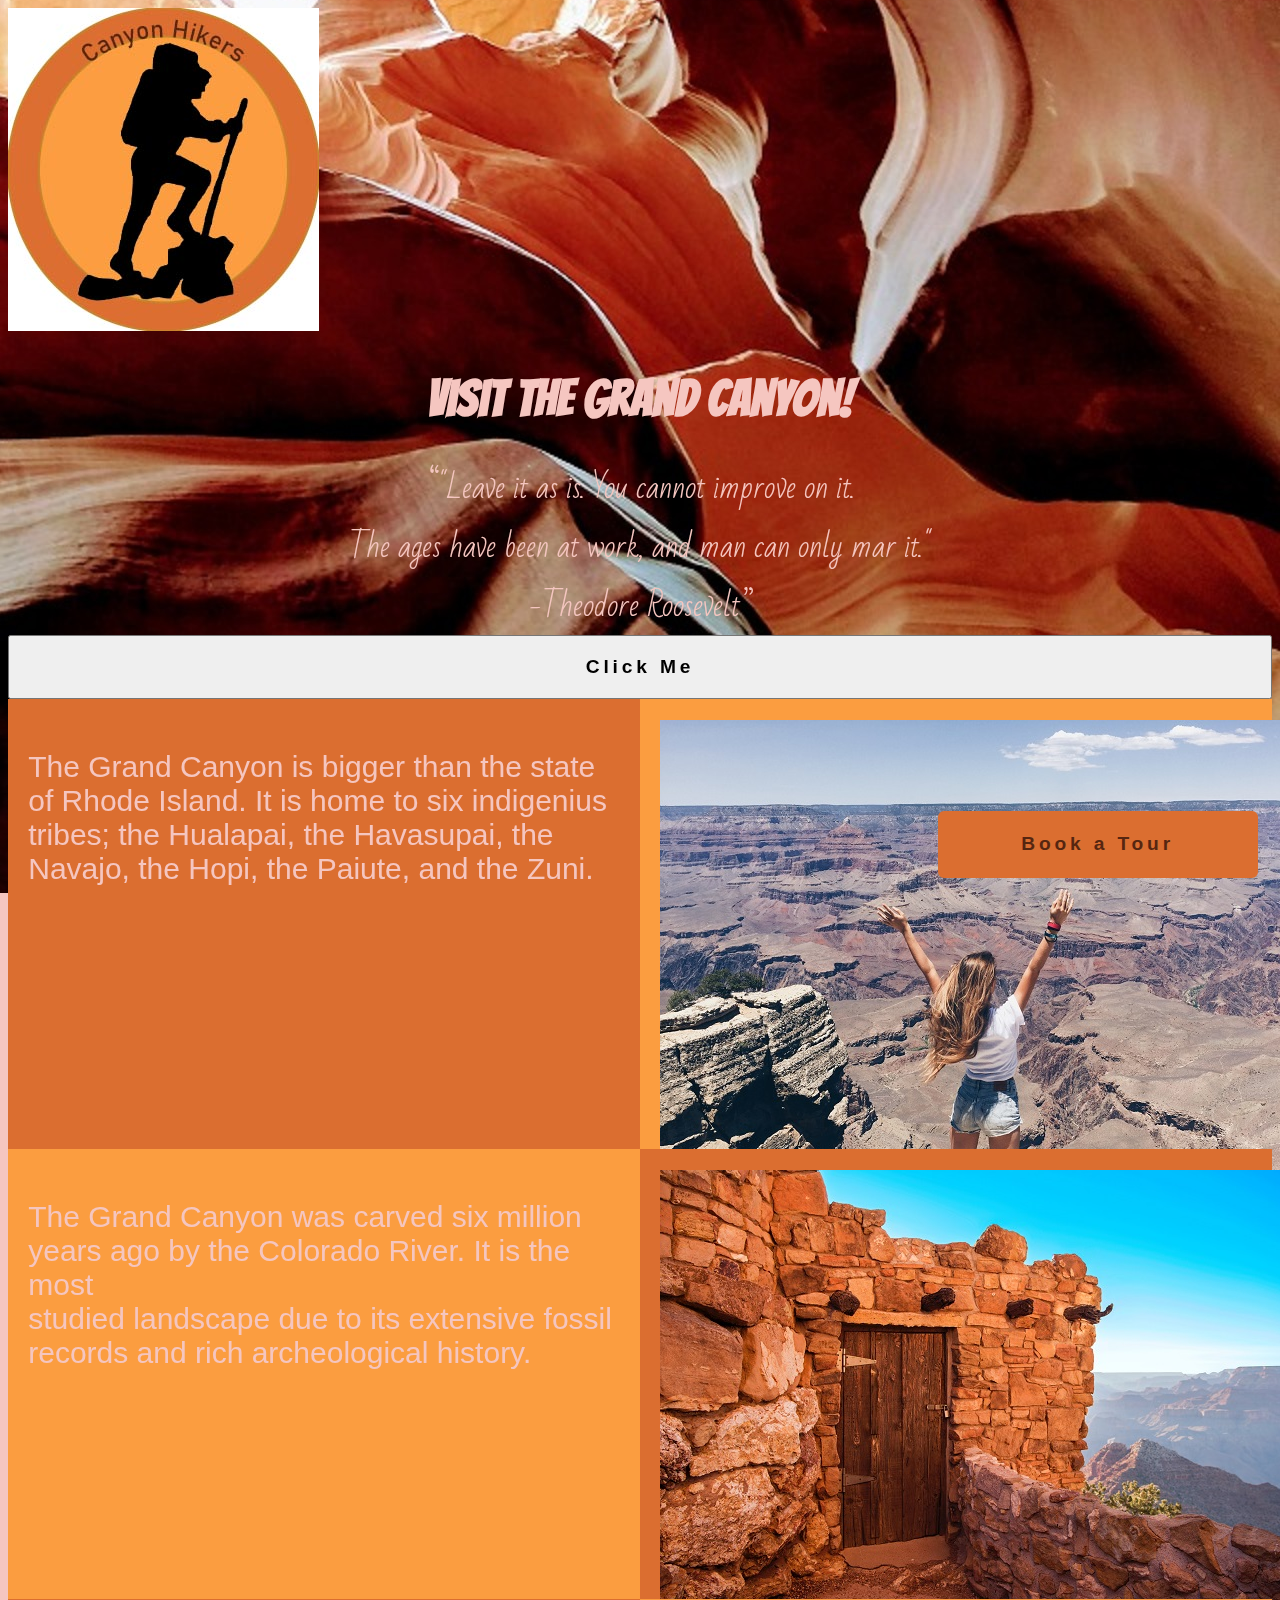
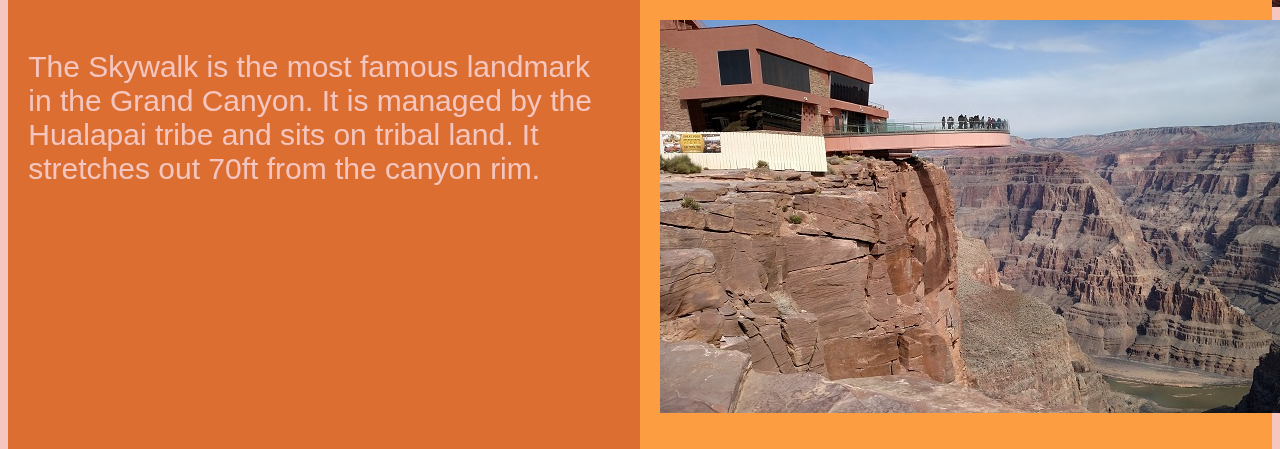
<file: Canyon_Hikers/index.html>
<!DOCTYPE HTML>
<html lang="en">
    <head>
        <meta charset="UTF-8">
        <link rel="stylesheet" href="canyon.css">
        <link href='https://fonts.googleapis.com/css?family=Bangers' rel='stylesheet'>
        <link href='https://fonts.googleapis.com/css?family=Bad Script' rel='stylesheet'>
        <script src="canyon.js"></script>
    </head>
    <body>
        <!---Main IMage--->
        <div>
            <img src="images/Logo.jpg">
            <div  class="rotate-vert-center">
                <h1>Visit The Grand Canyon!</h1>
            </div>
        
            <div class="quote">
                <q>"Leave it as is. You cannot improve on it. <br>The ages have been at work, and man can only mar it."<br> -Theodore Roosevelt</q>
            </div>
            <div class="noise">
               <audio id="sound"><source src="bird.wav" type="audio/WAV"></audio>
               <button onclick="play()" type="button"> Click Me</button>
            </div>
        <div class="top">
        <img src="images/david-lusvardi-nuwkHZT0BoU-unsplash.jpg" alt="within the Grand Canyon">
        </div>
        </div>

        <!--Columns pics/facts-->
        <div class="column_2">
            <p>The Grand Canyon is bigger than the state of Rhode Island. It is home to six indigenius<br> tribes; the Hualapai, the Havasupai,
                the Navajo, the Hopi, the Paiute, and the Zuni.
            </p>
        </div>
        <div class="column_1">
            <img src="images/maria-moresco-Wzxs0jF2lp0-unsplash.jpg">
        </div>
        <div class="column_1">
            <p>The Grand Canyon was carved six million years ago by the Colorado River. It is the most<br> studied landscape
                due to its extensive fossil records and rich archeological history.
            </p>
        </div>
        <div class="column_2">
            <img src="images/tomas-mata-pX3tZTzAsEQ-unsplash.jpg">
        </div>
        <div class="column_2">
            <p>The Skywalk is the most famous landmark in the Grand Canyon. It is managed by the<br> Hualapai tribe and sits
                on tribal land. It stretches out 70ft from the canyon rim.
            </p>
        </div>
        <div class="column_1">
            <img src="images/stan-lawrimore-n-lbv4BHk1I-unsplash.jpg">
        </div>

        <div id="Contact">
            <button onclick="openForm()" class="Pop_Up_Button">Book a Tour</button>
            <div class="form-popup" id="myForm">
                <form action="https://formspree.io/info@learncodinganywhere.com" method="post" class="form-container">
                <h1>Book a Tour!</h1>
                    <label for="name"><b>Name</b></label>
                        <input type="text" placeholder="Please enter your name" name="name" required>
                    <label for="phone"><b>Phone</b></label>
                    <input type="text" placeholder="Your phone number here" name="phone">
                    <label for="email"><b>Email</b></label>
                        <input type="text" name="email" placeholder="Please enter your email" required>
                    <label for="message"><b>Date of Visit</b></label>
                        <input type="text" name="message" placeholder="Please request a date.">
                    
                    <button type="submit" class="btn">BOOK</button>
                    <button type="button" class="btn cancel" onclick="closeForm()">CLOSE</button>
                </form>

            </div>
        </div
    </body>
</html>
</file>
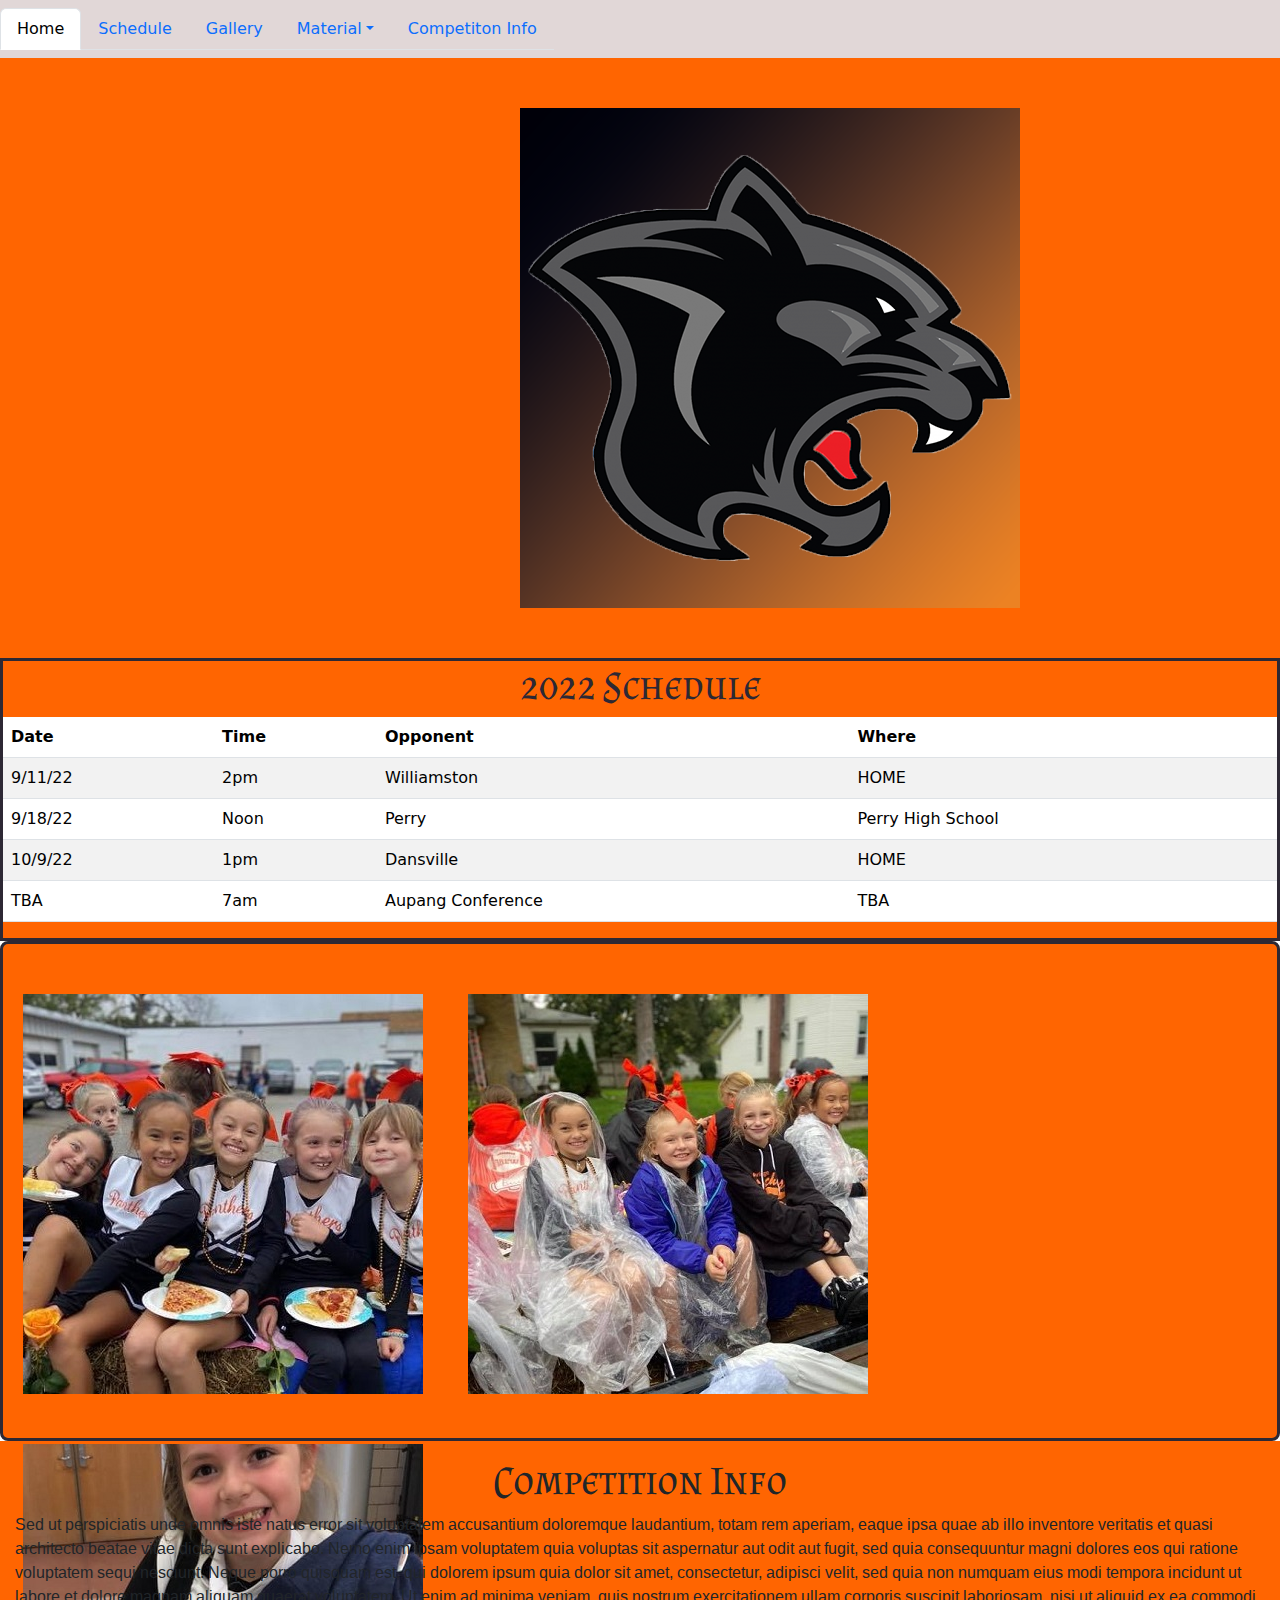
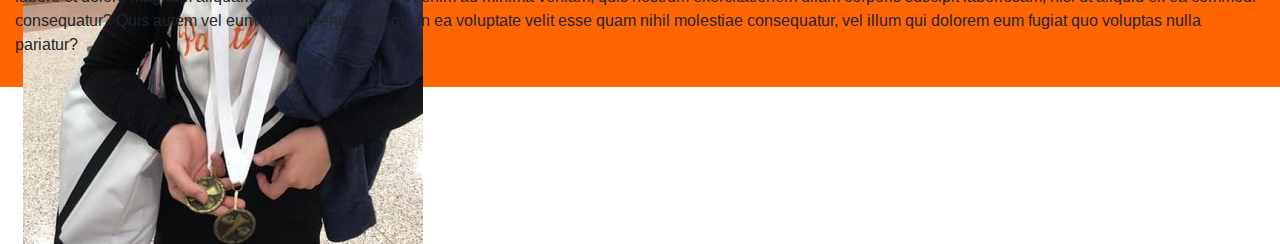
<file: CheerMockup/index.html>
<!DOCTYPE HTML>
<html lang="en">
    <head>
        <meta charset="UTF-8">
        <link rel="stylesheet" href="css.css">
        <link href="https://cdn.jsdelivr.net/npm/bootstrap@5.0.2/dist/css/bootstrap.min.css" rel="stylesheet">
        <script src="https://cdn.jsdelivr.net/npm/bootstrap@5.0.2/dist/js/bootstrap.bundle.min.js"></script>
        <link href="https://cdn.jsdelivr.net/npm/bootstrap@5.0.2/dist/css/bootstrap.min.css" rel="stylesheet">
        <script src="https://cdn.jsdelivr.net/npm/bootstrap@5.0.2/dist/js/bootstrap.bundle.min.js"></script>
        <link href='https://fonts.googleapis.com/css?family=Arimo' rel='stylesheet'>
        <link href='https://fonts.googleapis.com/css?family=Almendra SC' rel='stylesheet'>
    </head>
    <body>
        <!----NavBar---->
        <div class="navbar">
            <nav class="nav nav-tabs">
                <a href="#home" class="nav-item nav-link active">Home</a>
                <a href="#schedule" class="nav-item nav-link">Schedule</a>
                <a href="#gallery" class="nav-item nav-link">Gallery</a>
                <div class="nav-item dropdown">
                    <a href="#" class="nav-link dropdown-toggle" data-bs-toggle="dropdown">Material</a>
                    <div class="dropdown-menu">
                        <a href="#" class="dropdown-item">Sideline Chants</a>
                        <a href="#" class="dropdown-item">Competition Routines</a>
                        <a href="#" class="dropdown-item">Daily Workout</a>
                    </div>
                </div>
                <a href="#compInfo" class="nav-item nav-link">Competiton Info</a>
            </nav>
        </div>
        <!----Home Image-->
        <div class="logoContainer" id="home">
            <div class="logo">
            <img src="Panthers.png" alt="panther logo">
            </div>
        </div>

        <!---SCHEDULE---->
        <div class="schedule" id="schedule">
            <h1>2022 Schedule</h1>
            <table class="table table-striped">
                <thead>
                    <tr>
                        <th>Date</th>
                        <th>Time</th>
                        <th>Opponent</th>
                        <th>Where</th>
                    </tr>
                </thead>
                <tbody>
                    <tr>
                        <td>9/11/22</td>
                        <td>2pm</td>
                        <td>Williamston</td>
                        <td>HOME</td>
                    </tr>
                    <tr>
                        <td>9/18/22</td>
                        <td>Noon</td>
                        <td>Perry</td>
                        <td>Perry High School</td>
                    </tr>
                    <tr>
                        <td>10/9/22</td>
                        <td>1pm</td>
                        <td>Dansville</td>
                        <td>HOME</td>
                    </tr>
                    <tr>
                        <td>TBA</td>
                        <td>7am</td>
                        <td>Aupang Conference</td>
                        <td>TBA</td>
                    </tr>
                </tbody>
            </table>
        </div>

        <!---GALLERY-->
        <div class="gallery" id="gallery">
            <img src="cheer11.jpg" alt="cheer team">
            <img src="cheer12.jpg" alt="cheer team">
            <img src="cheer13.jpg" alt="cheerleader with medal">
        </div>
    
        <div class="compInfo" id="compInfo">

            <h1>Competition Info</h1>
            <p>Sed ut perspiciatis unde omnis iste natus error sit voluptatem accusantium doloremque laudantium, totam rem aperiam,
             eaque ipsa quae ab illo inventore veritatis et quasi architecto beatae vitae dicta sunt explicabo. Nemo enim ipsam 
             voluptatem quia voluptas sit aspernatur aut odit aut fugit, sed quia consequuntur magni dolores eos qui ratione 
             voluptatem sequi nesciunt. Neque porro quisquam est, qui dolorem ipsum quia dolor sit amet, consectetur, adipisci velit,
             sed quia non numquam eius modi tempora incidunt ut labore et dolore magnam aliquam quaerat voluptatem. Ut enim ad 
             minima veniam, quis nostrum exercitationem ullam corporis suscipit laboriosam, nisi ut aliquid ex ea commodi consequatur?
             Quis autem vel eum iure reprehenderit qui in ea voluptate velit esse quam nihil molestiae consequatur, vel illum qui
             dolorem eum fugiat quo voluptas nulla pariatur?</p>
        </div>








    </body>
</html>
</file>
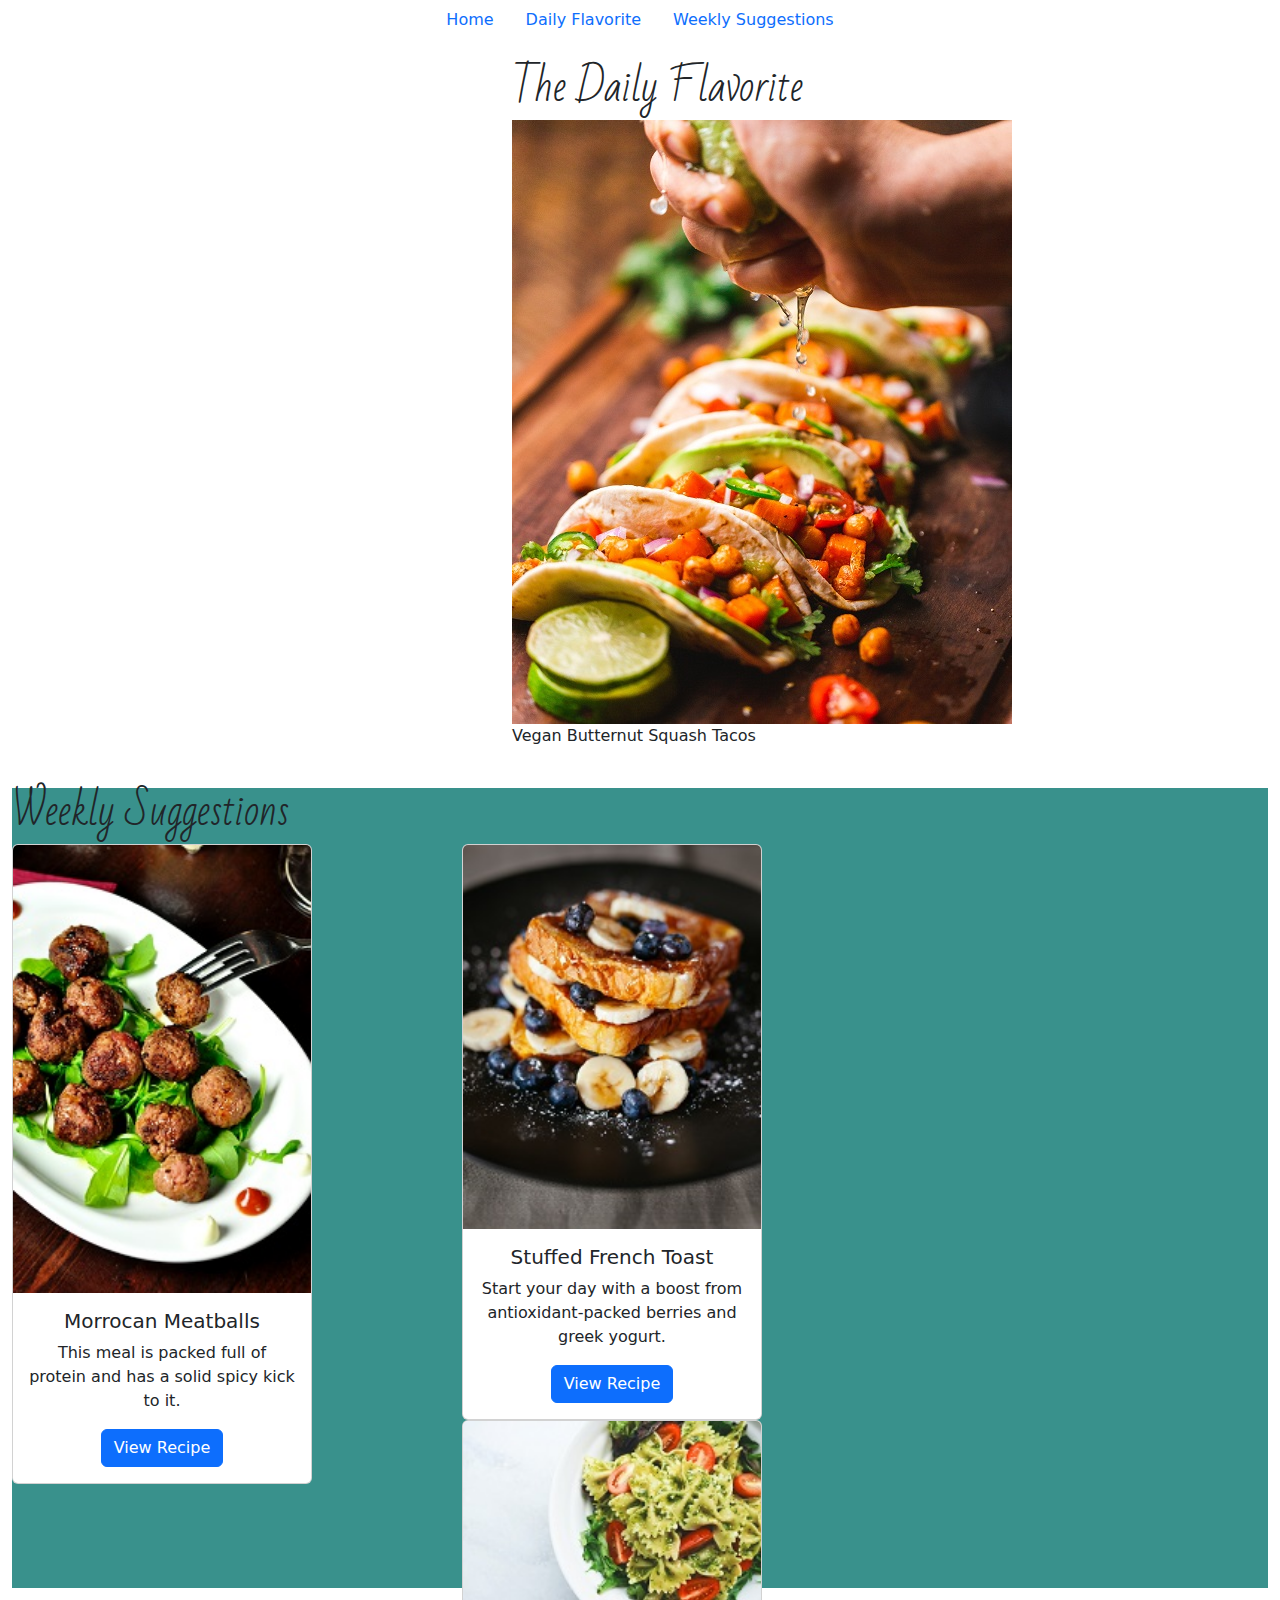
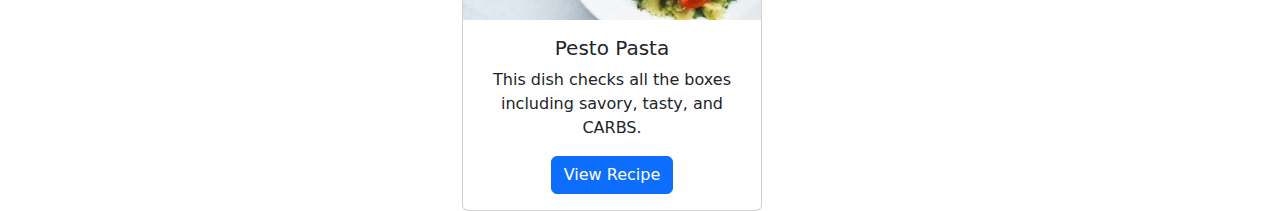
<file: DinnerMockup/index.html>
<!DOCTYPE HTML>
<html lang="en">
    <head>
        <meta charset="UTF-8">
        <link rel="stylesheet" href="dinner.css">
        <link href="https://cdn.jsdelivr.net/npm/bootstrap@5.0.2/dist/css/bootstrap.min.css" rel="stylesheet">
        <link href='https://fonts.googleapis.com/css?family=Bad Script' rel='stylesheet'>
        <link href='https://fonts.googleapis.com/css?family=Architects Daughter' rel='stylesheet'>
        <link href="https://cdn.jsdelivr.net/npm/bootstrap@5.0.2/dist/css/bootstrap.min.css" rel="stylesheet">
        <link href="https://cdn.jsdelivr.net/npm/bootstrap@5.0.2/dist/css/bootstrap.min.css" rel="stylesheet">

    </head>
    <body>
        <!---Menu Bar-->
        <div class="container-fluid">
            <div class="menu">
                <nav class="nav justify-content-center">
                    <a href="#" class="nav-item nav-link active">Home</a>
                    <a href="#daily" class="nav-item nav-link">Daily Flavorite</a>
                    <a href="#week" class="nav-item nav-link">Weekly Suggestions</a>
                </nav>
            </div>
        </div>
        <br>
        <!---Meal Of The Day-->
        <div class="dayContainer" id="daily">
            <div class="container-fluid">
            <div class="day">
                <h1>The Daily Flavorite</h1>
                <img src="chad-montano.jpg" alt="Butternut Squash Tacos">
            </div>
                <p>Vegan Butternut Squash Tacos</p>
            </div>
        </div>
        <br>

        <!---Weekly Suggestions-->
        <div class="container-fluid">
            <div class="weeklyContainer" id="week">
                <h1>Weekly Suggestions</h1>
                <div class="card" style="width: 300px;">
                    <img src="emiliano-vittoriosi.jpg" class="card-img-top" alt="Sample Image">
                    <div class="card-body text-center">
                        <h5 class="card-title">Morrocan Meatballs</h5>
                        <p class="card-text">This meal is packed full of protein and has a solid spicy kick to it.</p>
                        <a href="#" class="btn btn-primary">View Recipe</a>
                    </div>
                </div>
                <div class="card" style="width: 300px;">
                    <img src="joseph-gonzalez.jpg" class="card-img-top" alt="Sample Image">
                    <div class="card-body text-center">
                        <h5 class="card-title">Stuffed French Toast</h5>
                        <p class="card-text">Start your day with a boost from antioxidant-packed berries and greek yogurt.</p>
                        <a href="#" class="btn btn-primary">View Recipe</a>
                    </div>
                </div><div class="card" style="width: 300px;">
                    <img src="pasta.jpg" class="card-img-top" alt="Sample Image">
                    <div class="card-body text-center">
                        <h5 class="card-title">Pesto Pasta</h5>
                        <p class="card-text">This dish checks all the boxes including savory, tasty, and CARBS.</p>
                        <a href="#" class="btn btn-primary">View Recipe</a>
                    </div>
                </div>
            </div>
        </div>

    </body>
</html>
</file>
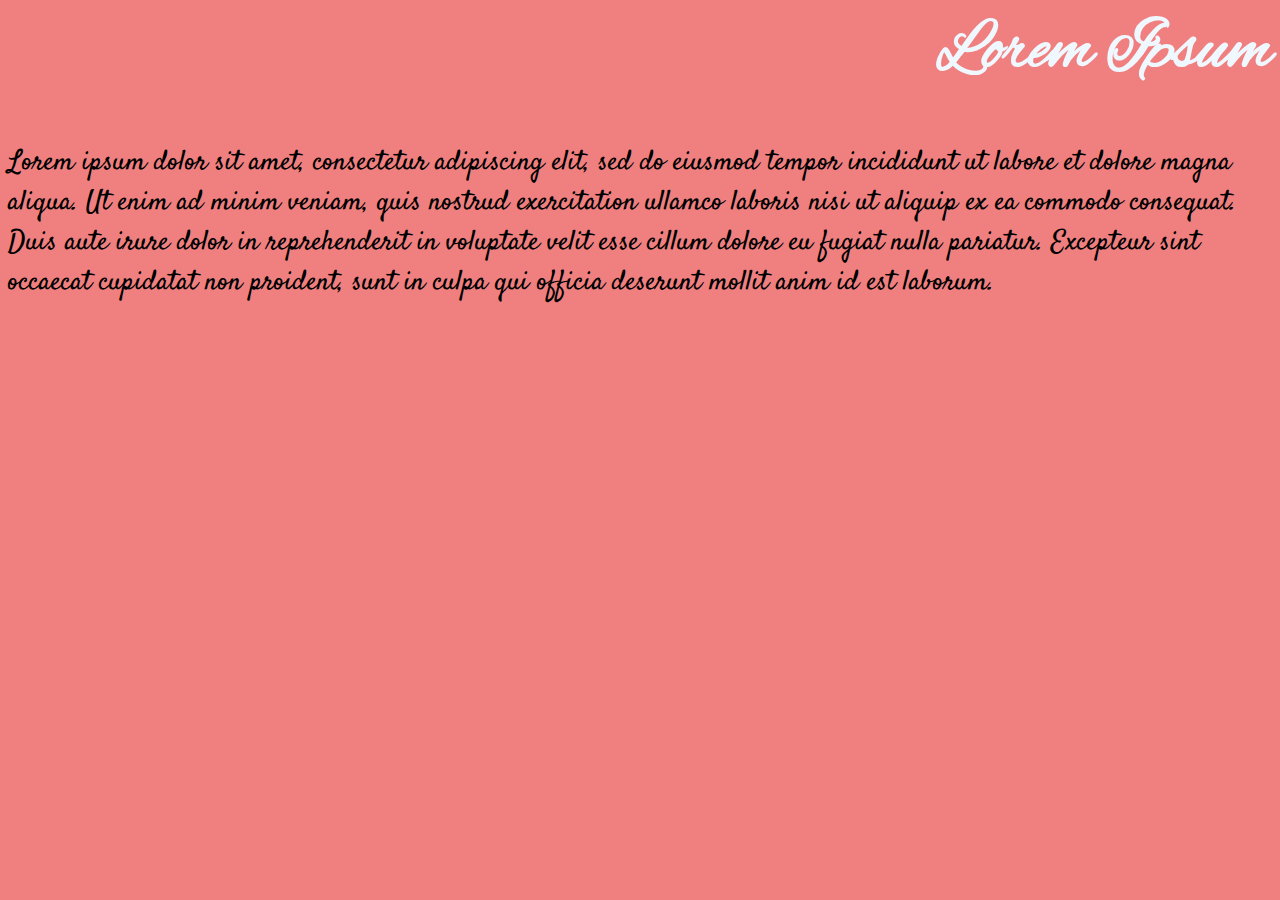
<file: artistic.html>
<!DOCTYPE hmtl>
<html lang="en">
    <head>
        <meta charset="UTF-8">
        <link rel="stylesheet" href="artistic.css">
        <link href='https://fonts.googleapis.com/css?family=Satisfy' rel='stylesheet'>
        <link href='https://fonts.googleapis.com/css?family=Alex Brush' rel='stylesheet'>
    </head>
    <body>

        <h1>Lorem Ipsum</h1>
        <p>
            Lorem ipsum dolor sit amet, consectetur adipiscing elit, 
            sed do eiusmod tempor incididunt ut labore et dolore magna 
            aliqua. Ut enim ad minim veniam, quis nostrud exercitation 
            ullamco laboris nisi ut aliquip ex ea commodo consequat.
            Duis aute irure dolor in reprehenderit in voluptate velit 
            esse cillum dolore eu fugiat nulla pariatur. Excepteur sint 
            occaecat cupidatat non proident, sunt in culpa qui officia 
            deserunt mollit anim id est laborum.
        </p>
    </body>
</html>
</file>
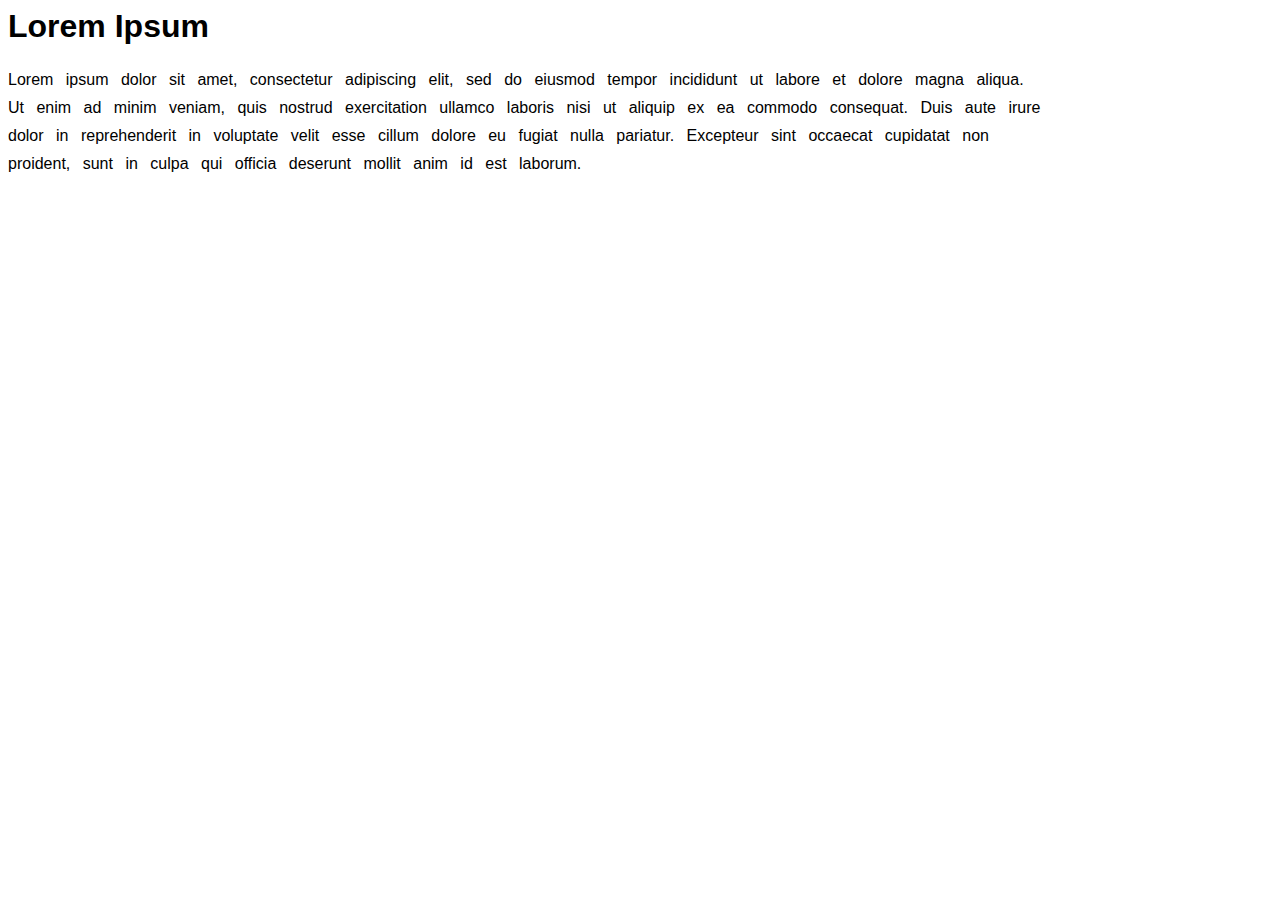
<file: modern.html>
<!DOCTYPE hmtl>
<html lang="en">
    <head>
        <meta charset="UTF-8">
        <link rel="stylesheet" href="modern.css">
    </head>
    <body>

        <h1>Lorem Ipsum</h1>
        <p>
            Lorem ipsum dolor sit amet, consectetur adipiscing elit, 
            sed do eiusmod tempor incididunt ut labore et dolore magna 
            aliqua.<br> Ut enim ad minim veniam, quis nostrud exercitation 
            ullamco laboris nisi ut aliquip ex ea commodo consequat.
            Duis aute irure <br> dolor in reprehenderit in voluptate velit 
            esse cillum dolore eu fugiat nulla pariatur. Excepteur sint 
            occaecat cupidatat non <br>proident, sunt in culpa qui officia 
            deserunt mollit anim id est laborum.
        </p>
    </body>
</html>
</file>
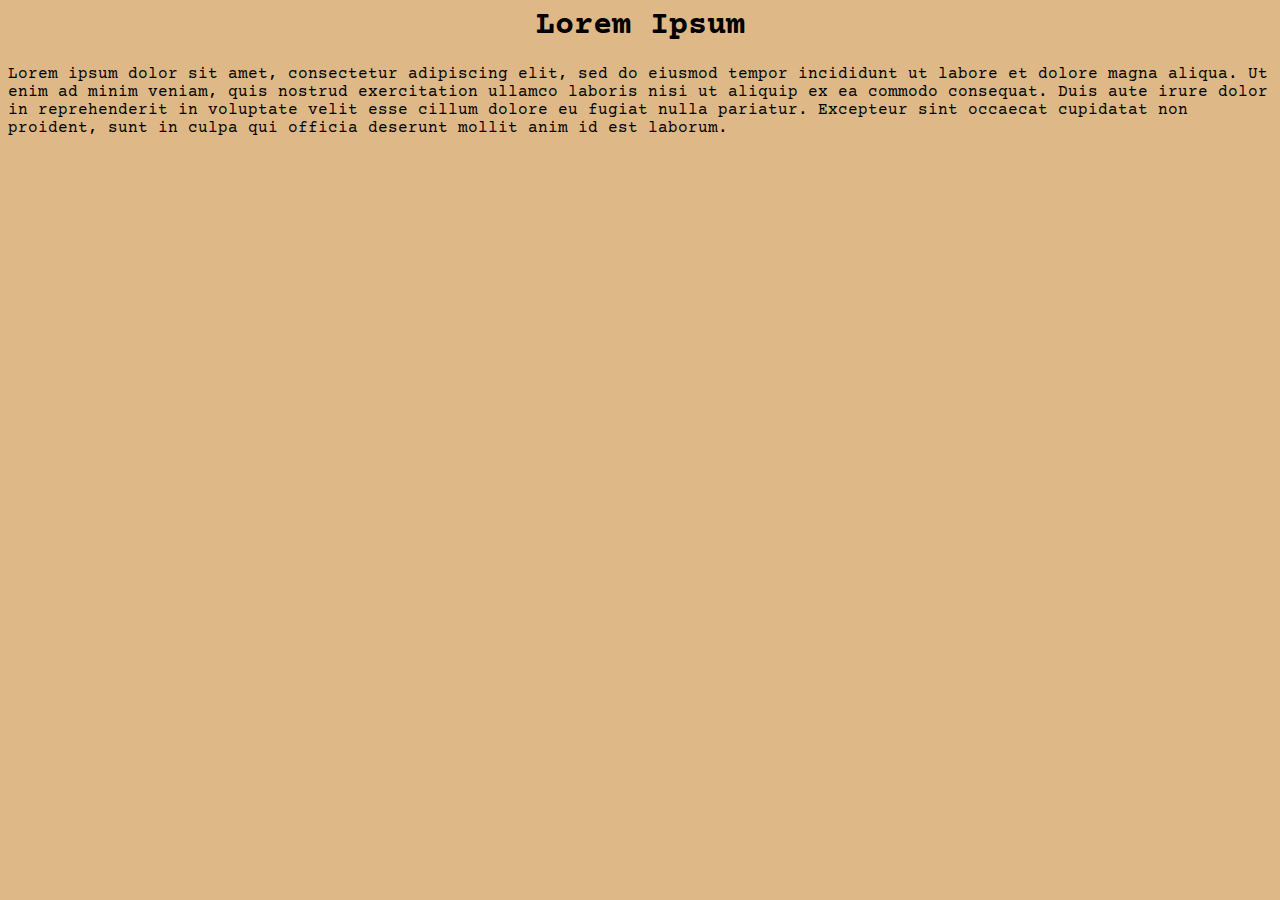
<file: oldfashioned.html>
<!DOCTYPE hmtl>
<html lang="en">
    <head>
        <meta charset="UTF-8">
        <link rel="stylesheet" href="oldfashioned.css">
        <link href="https://fonts.googleapis.com/css?family=Courier Prime" rel="stylesheet">
    </head>
    <body>

        <h1>Lorem Ipsum</h1>
        <p>
            Lorem ipsum dolor sit amet, consectetur adipiscing elit, 
            sed do eiusmod tempor incididunt ut labore et dolore magna 
            aliqua. Ut enim ad minim veniam, quis nostrud exercitation 
            ullamco laboris nisi ut aliquip ex ea commodo consequat.
            Duis aute irure dolor in reprehenderit in voluptate velit 
            esse cillum dolore eu fugiat nulla pariatur. Excepteur sint 
            occaecat cupidatat non proident, sunt in culpa qui officia 
            deserunt mollit anim id est laborum.
        </p>
    </body>
</html>
</file>
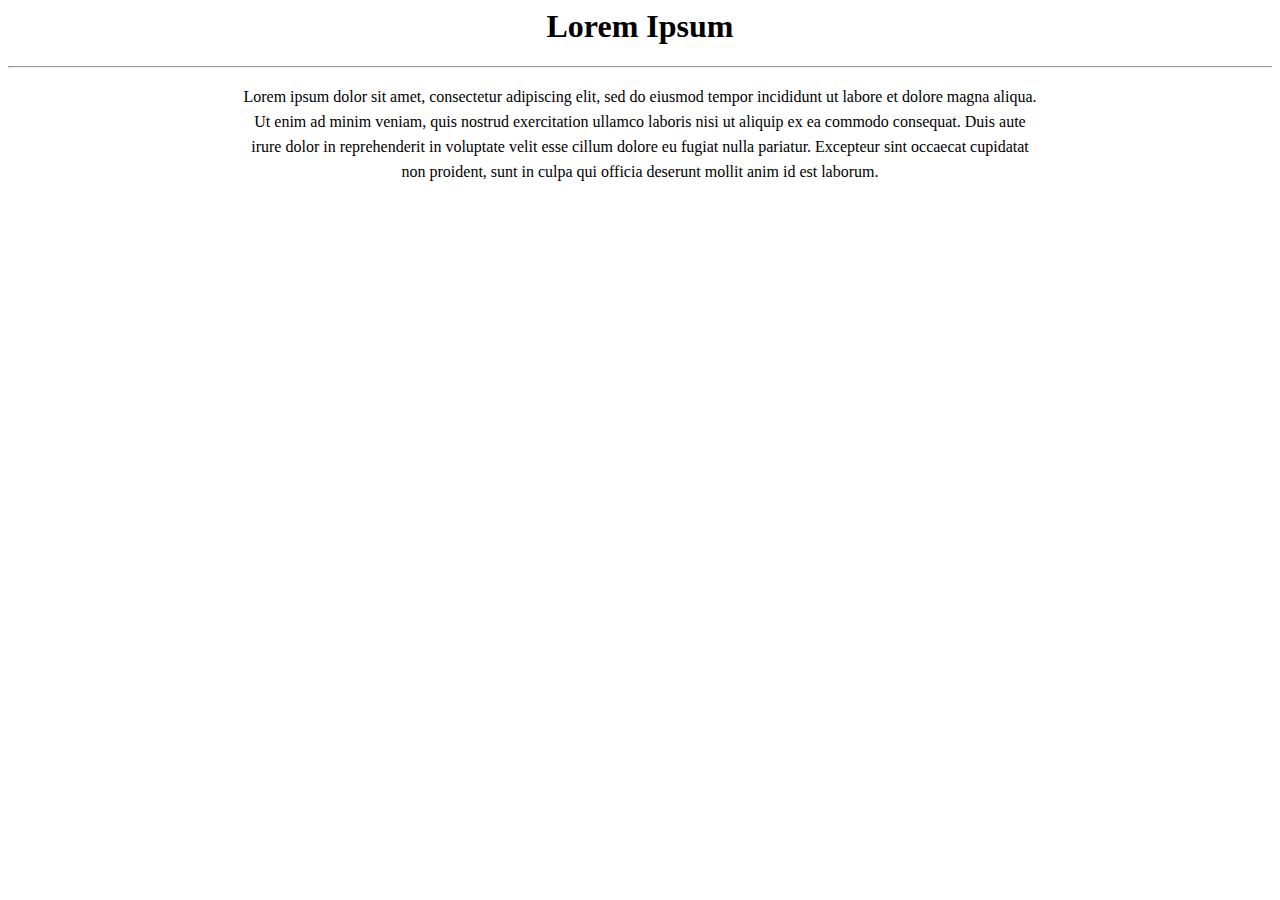
<file: professional.html>
<!DOCTYPE hmtl>
<html lang="en">
    <head>
        <meta charset="UTF-8">
        <link rel="stylesheet" href="professional.css">
    </head>
    <body>

        <h1>Lorem Ipsum</h1>
        <hr>
        <p>
            Lorem ipsum dolor sit amet, consectetur adipiscing elit, 
            sed do eiusmod tempor incididunt ut labore et dolore magna 
            aliqua.<br> Ut enim ad minim veniam, quis nostrud exercitation 
            ullamco laboris nisi ut aliquip ex ea commodo consequat.
            Duis aute <br>irure dolor in reprehenderit in voluptate velit 
            esse cillum dolore eu fugiat nulla pariatur. Excepteur sint 
            occaecat cupidatat <br>non proident, sunt in culpa qui officia 
            deserunt mollit anim id est laborum.
        </p>
    </body>
</html>
</file>
<file: Canyon_Hikers/canyon.css>
body {
    background-color: #f5c6c0;
    font-family: 'Segoe UI', Tahoma, Geneva, Verdana, sans-serif;
    color: #f5c6c0;
    font-size: 30px;
}

h1 {
    font-family: 'Bangers';
    font-size: 50px;
    text-align: center;
}

.quote {
    font-family: 'Bad Script';
    font-size: 30px;
    color: #f5c6c0;
    text-align: center;
}

.top {
    z-index: -1;
    position: fixed;
    min-width: 100%;
    right: 0;
    bottom: 0;
}

* {
    box-sizing: border-box;
}

.column_1 {
    float: left;
    width: 50%;
    padding: 1.6%;
    height: 450px;
    background-color: #fb9d40;
}

.column_2 {
    float:left;
    width: 50%;
    padding: 1.6%;
    height: 450px;
    background-color: #db6e30;
}

.row:after {
    content: "";
    display: table;
    clear: both;
}

.Pop_Up_Button {
    position: fixed;
    bottom: 1.75vw;
    right: 1.75vw;
    width: 25vw;
    background-color: #db6e30;
    color: #562610;
    border: solid #db6e30;
    border-radius: 6px;
    cursor: pointer;
    -webkit-animation: movePopup 5s;
    animation: movePopup 5s;
}

@keyframes movePopup{
    from {right: -40vw;}
    to {right: 1.75vw;}
}

@-webkit-keyframes movePopup {
    from {right: -40vw;}
    to {right: 1.75vw;}
}

.form-popup {
    z-index: 8;
    display: none;
    position: fixed;
    bottom: .5vw;
    right: .5vw;
}

.form-container {
    max-width: 49vw;
    padding: 1vw;
    background-color: #db6e30;
}

.form-container input[type=text] {
    width: 100%;
    padding: .93vw;
    margin: .6vw 0 .6vw 0;
    border: none;
    background: #fb9d40;
    font-size: 1vw;
}

button {
    font-family:'Segoe UI', Tahoma, Geneva, Verdana, sans-serif;
    letter-spacing: .3vw;
    font-size: 1.5vw;
    font-weight: bold;
    padding: 1.5vw;
    cursor: pointer;
    width: 100%;
    height: auto;
}

button:hover, .form-container .btn:hover {
    color: #f5c6c0;
    background-color: #db6e30;
    transition-duration: 1s;
    -webkit-transition-duration: 1s;
    border-color: #562610;
}

.form-container .btn {
    background-color: #f5c6c0;
    color: #562610;
    border-color: #562610;
    margin-bottom: 1vh;
}

.form-container .cancel {
    background-color: #562610;
    color: #f5c6c0;
    border-color: #f5c6c0;
}

.form-container .cancel:hover {
    color:#f5c6c0;
    background-color: #db6e30;
    transition-duration: 1s;
    -webkit-transition-duration: 1s;
    border-color: #562610;
}

.rotate-vert-center {
	-webkit-animation: rotate-vert-center 0.5s cubic-bezier(0.455, 0.030, 0.515, 0.955) both;
	        animation: rotate-vert-center 0.5s cubic-bezier(0.455, 0.030, 0.515, 0.955) both;
}

/* ----------------------------------------------
 * Generated by Animista on 2022-4-26 18:3:54
 * Licensed under FreeBSD License.
 * See http://animista.net/license for more info. 
 * w: http://animista.net, t: @cssanimista
 * ---------------------------------------------- */

/**
 * ----------------------------------------
 * animation rotate-vert-center
 * ----------------------------------------
 */
 @-webkit-keyframes rotate-vert-center {
    0% {
      -webkit-transform: rotateY(0);
              transform: rotateY(0);
    }
    100% {
      -webkit-transform: rotateY(360deg);
              transform: rotateY(360deg);
    }
  }
  @keyframes rotate-vert-center {
    0% {
      -webkit-transform: rotateY(0);
              transform: rotateY(0);
    }
    100% {
      -webkit-transform: rotateY(360deg);
              transform: rotateY(360deg);
    }
  }
</file>
<file: CheerMockup/css.css>
body {
    background-color: #ff6501;
    font-family: 'Arimo';
    font-size: 22px;
    color:#2d2834;
}

h1 {
    font-family: 'Almendra SC';
    font-size: 22px;
    color:#2d2834;
    text-align: center;
}

.navbar {
    width:100%;
    position: fixed;
    background-color: #e1d7d7;
    color:#2d2834;
}

.logo {
    align-content: center;
    background-color: #ff6501;
    margin-left: 500px;
    padding-bottom: 50px;
}

.logoContainer {
    background-color: #ff6501;
}

img {
    margin-right: 20px;
    padding-top: 50px;
    padding-left: 20px;
}

.gallery {
    background-color: #ff6501;
    width:100%;
    height: 500px;
    border: solid #2d2834;
    border-radius: 8px;
}

.schedule {
    background-color: #ff6501;
    color: #2d2834;
    border:solid #2d2834;
}
 
.compInfo {
    background-color: #ff6501;
    text-align: left;
    padding: 15px;
    font-family: "Arimo";
}
</file>
<file: DinnerMockup/dinner.css>
.container-fluid {
    width: 100%;
}

body {
    font-family: 'Architects Daughter';
    font-size: 22px;
    color:#2f435a;
}

h1 {
    font-family: "Bad Script";
    font-size: 22;
    color: #2f435a;
    text-align: justify;
}

.weeklyContainer {
    width: 100%;
    height: 800px;
    background-color: #39918c;
    align-items: stretch;
}

.dayContainer {
    margin-left: 500px;
}

.card {
    margin-right: 150px;
    float:left;
}
</file>
<file: artistic.css>
body {
    background-color: #F08080;
}

h1{
    font-family:'Alex Brush';
    font-size: 70px;
    text-align: right;
    color: aliceblue;
}

p {
    font-family:'Satisfy';
    font-size: 28px;
}
</file>
<file: modern.css>
h1 {
    text-align: justify;
    font-family: 'Franklin Gothic Medium', 'Arial Narrow', Arial, sans-serif;
}

p {
    text-align: justify;
    font-family: 'Franklin Gothic Medium', 'Arial Narrow', Arial, sans-serif;
    font-size: medium;
    word-spacing: 8px;
    line-height: 28px;
}
</file>
<file: oldfashioned.css>
h1 {
    font-family:'Courier Prime';
    text-align: center;
}

p {
    font-family: 'Courier Prime';
}

body {
    background-color: burlywood;
}
</file>
<file: professional.css>
h1 {
    font-family: 'Times New Roman', Times, serif;
    text-align: center;
}

p {
    text-align: center;
    font-family: 'Times New Roman', Times, serif;
    line-height: 25px;
}
</file>
